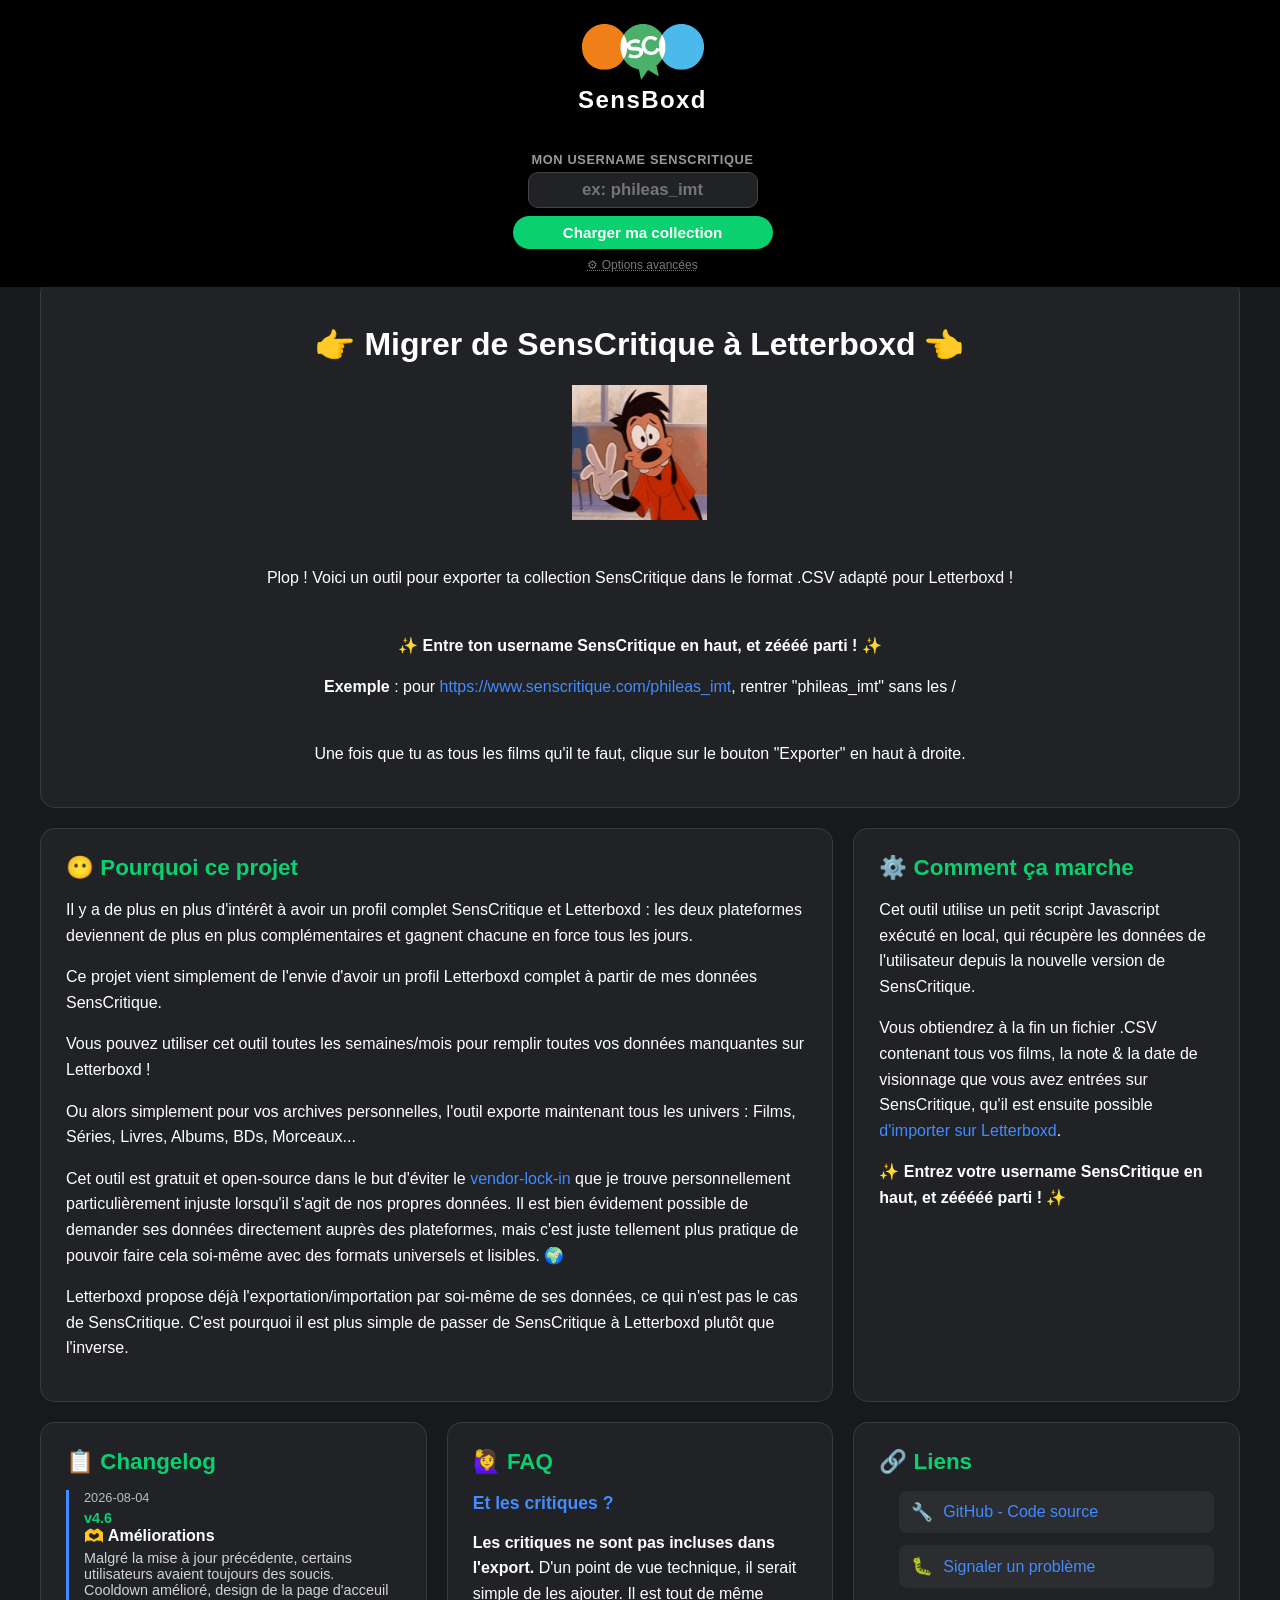
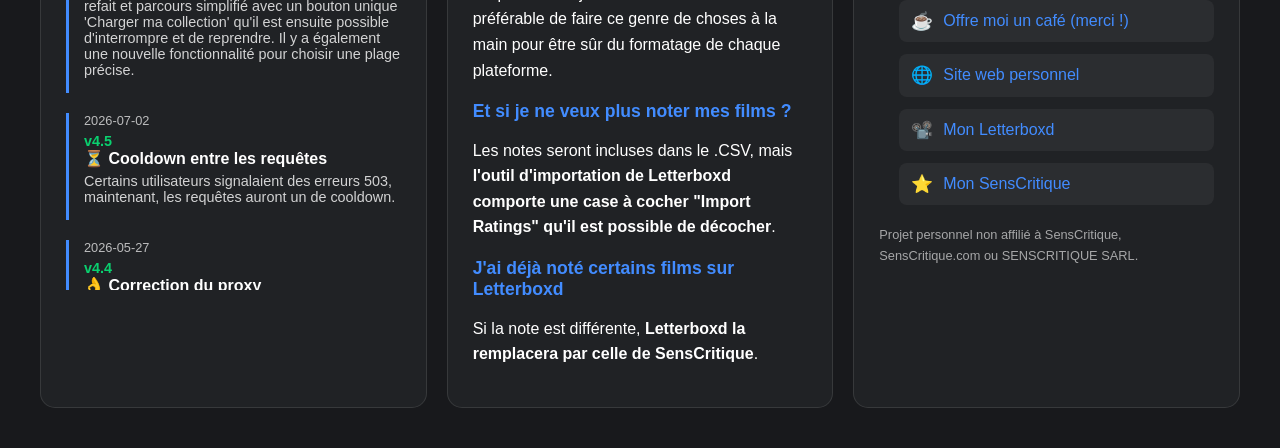
<file: index.html>
<!DOCTYPE html>
<html lang="en" dir="ltr">

<head>
    <meta charset="utf-8">
    <title>SensBoxd</title>
    <script src="https://ajax.googleapis.com/ajax/libs/jquery/1.9.1/jquery.min.js"></script>
    <!-- Configuration and modules -->
    <script defer src="src/config.js?v=23" charset="utf-8"></script>
    <script defer src="src/graphql-queries.js?v=23" charset="utf-8"></script>
    <script defer src="src/state-manager.js?v=23" charset="utf-8"></script>
    <!-- Main application -->
    <script defer src="src/index.js?v=23" charset="utf-8"></script>
    <link rel="stylesheet" href="css/style.css?v=23">
	<meta name="description" content="L'outil de migration simple pour passer de SensCritique à Letterboxd.">
    <meta property="og:title" content="Add title here">
    <meta property="og:description" content="SensBoxd : exporter ses données SensCritique vers Letterboxd.">
    <meta property="og:image" content="https://your-website.com/og-image.png">
    <meta property="og:url" content="http://sensboxd.phileas.tv/img/Sens2Boxd-logo.svg">
    <meta name="twitter:title" content="SensBoxd">
    <meta name="twitter:description" content="SensBoxd : exporter ses données SensCritique vers Letterboxd.">
    <meta name="twitter:url" content="http://sensboxd.phileas.tv/img/Sens2Boxd-logo.svg">
    <meta name="twitter:card" content="Passer de SensCritique à Letterboxd.">
</head>

<body>
    <div id="header" class="header">
        <div id="header-left" class="header-left">
            <a href="./"><img id="logo-compact" class="logo-compact" src="./img/Sens2Boxd-logo.svg" alt="SensBoxd"/></a>
        </div>
        <div id="header-center" class="header-center">
            <div class="header-brand">
                <a href="./">
                    <img class="logo" src="./img/Sens2Boxd-logo.svg" alt="SensBoxd"/>
                </a>
                <h1 class="brand-title">SensBoxd</h1>
            </div>
            <div class="form">
                <form id="form">
                    <div id="usernameinputgroup">
                        <label for="username">Mon Username SensCritique</label>
                        <input id="username" name="username" type="text" placeholder="ex: phileas_imt">
                    </div>
                    <div id="numberinputgroup">
                        <input id="submit" type="submit" value="Charger ma collection">
                        <div class="advanced-toggle-row">
                            <button type="button" id="advanced-toggle-btn" class="advanced-toggle-btn">⚙ Options avancées</button>
                        </div>
                        <div id="advanced-options" class="advanced-options" style="display:none;">
                            <p class="advanced-hint">Tu as une grande collection et tu obtiens des erreurs ? Charge-la en plusieurs fois en définissant une plage. Ex : lance d'abord les entrées <strong>0 → 400</strong>, puis relance avec <strong>400 → 800</strong>, etc.</p>
                            <div class="range-row">
                                <label for="range-start">De l'entrée</label>
                                <input id="range-start" type="number" value="0" min="0" placeholder="0">
                                <label for="range-end">à</label>
                                <input id="range-end" type="number" value="400" min="1" placeholder="400">
                            </div>
                        </div>
                    </div>
                </form>
            </div>
            <div id="header-username-compact">
                <div id="useravatar"></div>
                <span id="header-username-text"></span>
            </div>
            <div id="loader" style="display: none">Je mouline je mouline...</div>
        </div>
        <div id="header-right" class="header-right">
            <div id="export-dropdown" style="opacity: 0">
                <button id="export-main-btn" class="export-btn">Exporter !</button>
                <div id="export-menu" class="export-menu">
                    <button onclick="exportForLetterboxd()" class="export-option">
                        <span class="export-icon">📽️</span>
                        <div class="export-text">
                            <strong>Exporter pour Letterboxd</strong>
                            <small>Films uniquement (Journal + Wishlist)</small>
                        </div>
                    </button>
                    <button onclick="exportAll()" class="export-option">
                        <span class="export-icon">📚</span>
                        <div class="export-text">
                            <strong>Exporter tout</strong>
                            <small>Films, Séries, Livres, Albums...</small>
                        </div>
                    </button>
                </div>
            </div>
        </div>
    </div>

    <div id="snackbar"></div>
    <div id="export-info-box"></div>
    
    <!-- Success Popup Modal -->
    <div id="success-popup-overlay" class="popup-overlay">
        <div id="success-popup" class="success-popup">
            <div class="popup-content">
                <!-- Content will be dynamically generated -->
            </div>
        </div>
    </div>
    
    <!-- Floating Progress Indicator -->
    <div id="floating-loader">
        <div class="loader-top-row">
            <span class="count-text">0</span>
            <span class="loading-icon"><span class="spinner"></span></span>
        </div>
        <button id="stop-resume-btn" class="stop-resume-btn" style="display:none;">◼ Arrêter</button>
        <div class="auto-scroll-control">
            <input type="checkbox" id="auto-scroll-checkbox" checked>
            <label for="auto-scroll-checkbox">Auto-scroll</label>
        </div>
    </div>
    </div>

    <div id="main-content">
        <!-- Universe Tabs -->
        <div id="universe-tabs" style="display: none;">
            <div class="tabs-container">
                <!-- Tabs will be dynamically generated here -->
            </div>
        </div>
        
        <div class="left"></div>
        <div id="posterlist">
        </div>
        <div class="right"></div>
    </div>

    <!-- Bento Layout Section -->
    <div class="bento-container">
        <div class="bento-box main-explainer">
            <h1>👉 Migrer de SensCritique à Letterboxd 👈</h1>
            <img style="width: 15vh;" src="./img/welcome-gif.gif" />
            <p><br />Plop ! Voici un outil pour exporter ta collection SensCritique dans le format .CSV adapt&eacute; pour Letterboxd !</p>
            <p><br /><strong>✨ Entre ton username SensCritique en haut, et z&eacute;&eacute;&eacute;&eacute; parti ! ✨<br /></strong></p>
            <p><strong>Exemple</strong> : pour <a href="https://www.senscritique.com/phileas_imt">https://www.senscritique.com/phileas_imt</a>, rentrer "phileas_imt" sans les /</p>
            <p><br />Une fois que tu as tous les films qu'il te faut, clique sur le bouton "Exporter" en haut &agrave; droite.</p>
        </div>
        <!-- Pourquoi ce projet - Large box spanning 2 columns -->
        <div class="bento-box pourquoi-box">
            <h2>😶 Pourquoi ce projet</h2>
            <p>Il y a de plus en plus d'intérêt à avoir un profil complet SensCritique et Letterboxd : les deux plateformes deviennent de plus en plus complémentaires et gagnent chacune en force tous les jours.</p>
            <p>Ce projet vient simplement de l'envie d'avoir un profil Letterboxd complet à partir de mes données SensCritique.</p>
            <p>Vous pouvez utiliser cet outil toutes les semaines/mois pour remplir toutes vos données manquantes sur Letterboxd !</p>
            <p>Ou alors simplement pour vos archives personnelles, l'outil exporte maintenant tous les univers : Films, Séries, Livres, Albums, BDs, Morceaux...</p>
            <p>Cet outil est gratuit et open-source dans le but d'éviter le <a href="https://fr.wikipedia.org/wiki/Enfermement_propri%C3%A9taire">vendor-lock-in</a> que je trouve personnellement particulièrement injuste lorsqu'il s'agit de nos propres données. Il est bien évidement possible de demander ses données directement auprès des plateformes, mais c'est juste tellement plus pratique de pouvoir faire cela soi-même avec des formats universels et lisibles. 🌍</p>
            <p>Letterboxd propose déjà l'exportation/importation par soi-même de ses données, ce qui n'est pas le cas de SensCritique. C'est pourquoi il est plus simple de passer de SensCritique à Letterboxd plutôt que l'inverse.</p>
        </div>

        <!-- Comment ça marche -->
        <div class="bento-box comment-box">
            <h2>⚙️ Comment ça marche</h2>
            <p>Cet outil utilise un petit script Javascript exécuté en local, qui récupère les données de l'utilisateur depuis la nouvelle version de SensCritique.</p>
            <p>Vous obtiendrez à la fin un fichier .CSV contenant tous vos films, la note & la date de visionnage que vous avez entrées sur SensCritique, qu'il est ensuite possible <a href="https://letterboxd.com/import/">d'importer sur Letterboxd</a>.</p>
            <p><strong>✨ Entrez votre username SensCritique en haut, et zééééé parti ! ✨</strong></p>
        </div>

        <!-- Changelog - Scrollable box -->
        <div class="bento-box changelog-box">
            <h2>📋 Changelog</h2>
            <div class="changelog-content" id="changelog-content">
                <p>Chargement des mises à jour...</p>
            </div>
        </div>

        <!-- FAQ -->
        <div class="bento-box faq-box">
            <h2>🙋‍♀️ FAQ</h2>
            <h3>Et les critiques ?</h3>
            <p><strong>Les critiques ne sont pas incluses dans l'export.</strong> D'un point de vue technique, il serait simple de les ajouter. Il est tout de même préférable de faire ce genre de choses à la main pour être sûr du formatage de chaque plateforme.</p>
            
            <h3>Et si je ne veux plus noter mes films ?</h3>
            <p>Les notes seront incluses dans le .CSV, mais <strong>l'outil d'importation de Letterboxd comporte une case à cocher "Import Ratings" qu'il est possible de décocher</strong>.</p>
            
            <h3>J'ai déjà noté certains films sur Letterboxd</h3>
            <p>Si la note est différente, <strong>Letterboxd la remplacera par celle de SensCritique</strong>.</p>
        </div>

        <!-- Liens personnels -->
        <div class="bento-box liens-box">
            <h2>🔗 Liens</h2>
            <ul class="liens-list">
                <li>
                    <a href="https://github.com/phileastv/SensBoxd" target="_blank" rel="noopener noreferrer">
                        <span class="link-icon">🔧</span>
                        GitHub - Code source
                    </a>
                </li>
                <li>
                    <a href="https://github.com/phileastv/SensBoxd/issues" target="_blank" rel="noopener noreferrer">
                        <span class="link-icon">🐛</span>
                        Signaler un problème
                    </a>
                </li>
                <li>
                    <a href="https://buymeacoffee.com/phileas_imt" target="_blank" rel="noopener noreferrer">
                        <span class="link-icon">☕</span>
                        Offre moi un café (merci !)
                    </a>
                </li>
                <li>
                    <a href="https://phileas.tv" target="_blank" rel="noopener noreferrer">
                        <span class="link-icon">🌐</span>
                        Site web personnel
                    </a>
                </li>
                <li>
                    <a href="https://letterboxd.com/phileas_imt/" target="_blank" rel="noopener noreferrer">
                        <span class="link-icon">📽️</span>
                        Mon Letterboxd
                    </a>
                </li>
                <li>
                    <a href="https://www.senscritique.com/phileas_imt" target="_blank" rel="noopener noreferrer">
                        <span class="link-icon">⭐</span>
                        Mon SensCritique
                    </a>
                </li>
            </ul>
            <p style="font-size: 0.8em; color: rgba(255, 255, 255, 0.6); margin-top: 20px;">
                Projet personnel non affilié à SensCritique, SensCritique.com ou SENSCRITIQUE SARL.
            </p>
        </div>
    </div>

    <div id="welcome-explainer">
        <h1>👉 Migrer de SensCritique à Letterboxd 👈</h1>
        <img style="width: 15vh;" src="./img/welcome-gif.gif" />
        <p><br />Plop ! Voici un outil pour exporter ta collection SensCritique dans le format .CSV adapt&eacute; pour Letterboxd !</p>
        <p><br /><strong>✨ Entre ton username SensCritique en haut, et z&eacute;&eacute;&eacute;&eacute; parti ! ✨<br /></strong></p>
        <p><br />Une fois que tu as tous les films qu'il te faut, clique sur le bouton "Exporter" en haut &agrave; droite.</p>
        <p><br /><br /><span style="color: #27ae60;"><strong>Mise &agrave; jour du 13 juin 2025 :</strong></span></p>
        <p>Mise à jour pour la compatibilité avec la nouvelle version de SensCritique.</p>
        <p>Bon été et prenez soin de vous 🌞</p>
        <h2><br />😶 Pourquoi</h2>
        <p>Il y a de plus en plus d'int&eacute;r&ecirc;t &agrave; avoir un profil complet SensCritique et Letterboxd : les deux plateformes deviennent de plus en plus compl&eacute;mentaires et gagnent chaqu&rsquo;une en force tous les jours.</p>
        <p>Ce projet vient simplement de l'envie d'avoir un profil Letterboxd complet &agrave; partir de mes donn&eacute;es SensCritique.</p>
        <p>Vous pouvez utiliser cet outil toutes les semaines/mois pour remplir toutes vos donn&eacute;es manquantes sur Letterboxd !</p>
        <h2><br />⚙️ Comment &ccedil;a marche ?</h2>
        <p>Cet outil utilise un petit script Javascript execut&eacute; en local, qui r&eacute;cup&egrave;re les donn&eacute;es de l'utilisateur depuis la nouvelle version de SensCritique.</p>
        <p>Vous obtiendrez &agrave; la fin un fichier .CSV contenant tous vos films, la note &amp; la date de visionnage que vous avez entr&eacute;es sur SensCritique, qu'il est ensuite possible <a href="https://letterboxd.com/import/">d'importer sur Letterboxd</a>.</p>
        <h2 id="-faq">🙋‍♀️ FAQ</h2>
        <ul>
        <li><em>Et les critiques ?</em><ul>
        <li><strong>Les critiques ne sont pas incluses dans l&#39;export.</strong> D&#39;un point de vue technique, il serait simple de les ajouter. Il est tout de même préférable de faire ce genre de choses à la main pour être sûr du formatage de chaque plateforme. Si c&#39;est très demandé, je pourrai ajouter une option.</li>
        </ul>
        </li>
        <li><em>Et si je ne veux plus noter mes films sur Letterboxd ?</em><ul>
        <li>Les notes seront incluses dans le .CSV, mais <strong>l&#39;outil d&#39;importation de Letterboxd comporte une case à cocher &quot;Import Ratings&quot; qu&#39;il est possible de décocher</strong>.</li>
        </ul>
        </li>
        <li><em>J&#39;ai déjà noté certains films sur Letterboxd.</em><ul>
        <li>La note est différente, <strong>Letterboxd la remplacera par celle de SensCritique</strong>.</li>
        </ul>
        </li>
        </ul>
        <br /><a href="https://github.com/phileastv/SensCritique2Letterboxd">Voir ce projet sur Github.</a> <br />Ceci un projet personnel non affili&eacute; &agrave; SensCritique, SensCritique.com ou SENSCRITIQUE SARL, et n'utilise aucune de leurs technologies ou code priv&eacute;.</div>

    <script>
        // Simple script to load changelog data
        fetch('./data/changelog.json')
            .then(response => response.json())
            .then(data => {
                const changelogContent = document.getElementById('changelog-content');
                changelogContent.innerHTML = '';
                
                data.changelog.forEach(item => {
                    const changelogItem = document.createElement('div');
                    changelogItem.className = 'changelog-item';
                    changelogItem.innerHTML = `
                        <div class="changelog-date">${item.date}</div>
                        <div class="changelog-version">${item.version}</div>
                        <div class="changelog-description">${item.description}</div>
                        <div class="changelog-details">${item.details}</div>
                    `;
                    changelogContent.appendChild(changelogItem);
                });
            })
            .catch(error => {
                console.error('Erreur lors du chargement du changelog:', error);
                document.getElementById('changelog-content').innerHTML = '<p>Erreur lors du chargement des mises à jour.</p>';
            });
    </script>

</body>

</html>
</file>
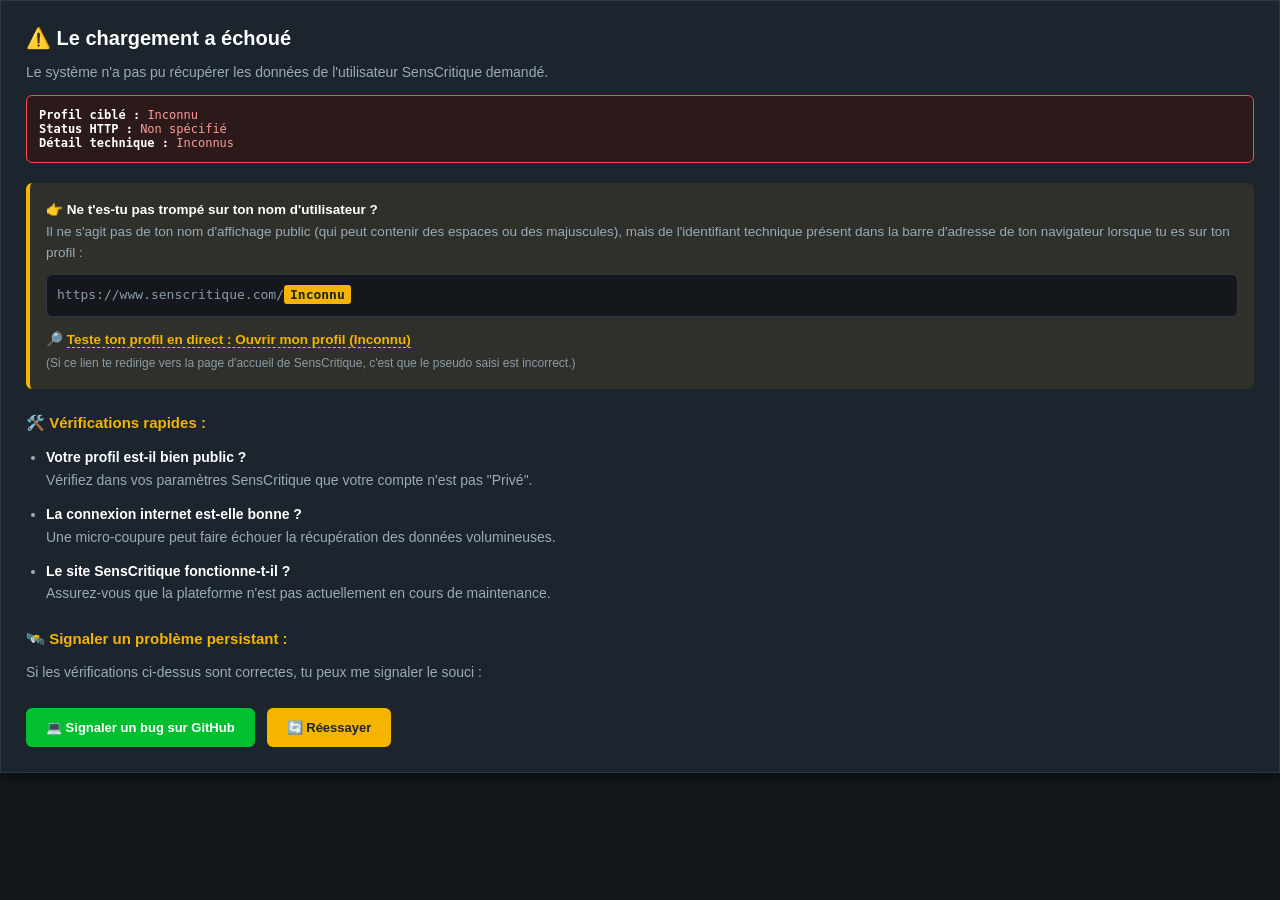
<file: help.html>
<!DOCTYPE html>
<html lang="fr">
<head>
    <meta charset="UTF-8">
    <style>
        body {
            background-color: #14181c; /* Aligné sur la couleur exacte de votre site */
            color: #9ab;
            font-family: -apple-system, BlinkMacSystemFont, "Segoe UI", Roboto, Helvetica, Arial, sans-serif;
            margin: 0;
            padding: 0;
        }
        .troubleshooting-card {
            background: #1c252d;
            padding: 25px;
            border-radius: 0px; /* Suppression des angles arrondis pour éviter les démarcations de couleur */
            border: 1px solid #2c3843;
            box-shadow: 0 4px 15px rgba(0,0,0,0.5);
            box-sizing: border-box;
        }
        h1 { color: #fff; margin-top: 0; font-size: 20px; display: flex; align-items: center; gap: 8px; }
        h2 { color: #f4b400; font-size: 15px; margin-top: 25px; }
        ul { padding-left: 20px; line-height: 1.6; font-size: 14px; margin-bottom: 20px; }
        li { margin-bottom: 12px; }
        strong { color: #fff; }
        .error-box {
            background: #2c1a1a;
            border: 1px solid #ff4b4b;
            color: #ff9999;
            padding: 12px;
            border-radius: 6px;
            font-family: monospace;
            margin-bottom: 20px;
            font-size: 12px;
            word-break: break-all;
        }
        .btn-group { display: flex; gap: 12px; flex-wrap: wrap; margin-top: 25px; }
        .btn {
            padding: 12px 20px;
            border-radius: 6px;
            text-decoration: none;
            font-weight: bold;
            font-size: 13px;
            display: inline-flex;
            align-items: center;
            gap: 6px;
            cursor: pointer;
            transition: opacity 0.2s;
            border: none;
        }
        .btn:hover { opacity: 0.9; }
        .btn-github { background-color: #00c030; color: #fff; }
        .btn-retry { background-color: #f4b400; color: #1c252d; }
        
        /* Habillage pour l'explication de l'URL */
        .alert-info-box {
            background: rgba(244, 180, 0, 0.08);
            border-left: 4px solid #f4b400;
            padding: 16px;
            border-radius: 6px;
            margin-bottom: 20px;
            font-size: 13.5px;
            line-height: 1.6;
        }
        .url-visualizer {
            background-color: #14181c;
            padding: 10px;
            border-radius: 6px;
            font-family: monospace;
            font-size: 13px;
            margin-top: 10px;
            border: 1px solid #2c3843;
            color: #8a9ba8;
            display: block;
            overflow-x: auto;
            white-space: nowrap;
        }
        .url-highlight {
            background-color: #f4b400;
            color: #1c252d;
            padding: 2px 6px;
            border-radius: 3px;
            font-weight: bold;
        }
        .test-link-wrapper {
            margin-top: 12px;
            display: block;
            font-weight: bold;
        }
        .test-link-wrapper a {
            color: #f4b400;
            text-decoration: none;
            border-bottom: 1px dashed #f4b400;
        }
        .test-link-wrapper a:hover {
            color: #fff;
            border-bottom-style: solid;
        }
    </style>
</head>
<body>
    <div class="troubleshooting-card">
        <h1>⚠️ Le chargement a échoué</h1>
        <p style="font-size: 14px; margin-bottom: 15px;">Le système n'a pas pu récupérer les données de l'utilisateur SensCritique demandé.</p>
        
        <div class="error-box" id="error-details">
            Détails de l'erreur...
        </div>

        <div class="alert-info-box">
            👉 <strong>Ne t'es-tu pas trompé sur ton nom d'utilisateur ?</strong><br>
            Il ne s'agit pas de ton nom d'affichage public (qui peut contenir des espaces ou des majuscules), mais de l'identifiant technique présent dans la barre d'adresse de ton navigateur lorsque tu es sur ton profil :
            
            <div class="url-visualizer">
                https://www.senscritique.com/<span class="url-highlight" id="url-placeholder">nom_utilisateur</span>
            </div>
            
            <span class="test-link-wrapper">
                🔎 
                <a id="profile-test-link" href="#" target="_blank" rel="noopener noreferrer">
                    Teste ton profil en direct : Ouvrir mon profil <span id="current-username"></span>
                </a>
                <br>
                <span style="font-size: 12px; color: #8a9ba8; font-weight: normal; display: block; margin-top: 4px;">
                    (Si ce lien te redirige vers la page d'accueil de SensCritique, c'est que le pseudo saisi est incorrect.)
                </span>
            </span>
        </div>

        <h2>🛠️ Vérifications rapides :</h2>
        <ul>
            <li><strong>Votre profil est-il bien public ?</strong><br>Vérifiez dans vos paramètres SensCritique que votre compte n'est pas "Privé".</li>
            <li><strong>La connexion internet est-elle bonne ?</strong><br>Une micro-coupure peut faire échouer la récupération des données volumineuses.</li>
            <li><strong>Le site SensCritique fonctionne-t-il ?</strong><br>Assurez-vous que la plateforme n'est pas actuellement en cours de maintenance.</li>
        </ul>

        <h2>🛰️ Signaler un problème persistant :</h2>
        <p style="font-size: 14px; line-height: 1.5;">Si les vérifications ci-dessus sont correctes, tu peux me signaler le souci :</p>

        <div class="btn-group">
            <a id="github-link" href="#" target="_blank" rel="noopener noreferrer" class="btn btn-github">💻 Signaler un bug sur GitHub</a>
            <button onclick="parent.location.reload();" class="btn btn-retry">🔄 Réessayer</button>
        </div>
    </div>

    <script>
        const params = new URLSearchParams(window.location.search);
        const username = params.get('user') || 'Inconnu';
        const status = params.get('status') || 'Non spécifié';
        const details = params.get('details') || 'Inconnus';

        document.getElementById('error-details').innerHTML = `
            <strong>Profil ciblé :</strong> ${username}<br>
            <strong>Status HTTP :</strong> ${status}<br>
            <strong>Détail technique :</strong> ${details}
        `;

        // Mise à jour de l'affichage du nom d'utilisateur dans l'URL de démo et le lien
        document.getElementById('url-placeholder').textContent = username;
        document.getElementById('current-username').textContent = `(${username})`;
        document.getElementById('profile-test-link').href = `https://www.senscritique.com/${username}`;

        // Redirection vers la liste globale des issues
        document.getElementById('github-link').href = `https://github.com/phileastv/SensBoxd/issues`;
    </script>
</body>
</html>
</file>
<file: css/style.css>
:root {
  --dark: #18191c;
  --grey: #202225;
  --red: #e74c3c;
  --green: #0ad06f;
  --blue: #428cff;
  --orange: #f39c12;
  --bg: var(--dark);
  --bg2: var(--grey);
  --text: white;
  --headerheight: 100px;
  --header-top-offset: 230px;
  color-scheme: dark;
}

@import url('https://fonts.googleapis.com/css2?family=Space+Grotesk:wght@300;700&display=swap');

body {
  background-color: var(--dark);
  color: var(--text);
  font-family: 'Space Grotesk', sans-serif;
}

.logo {
  width: 130px;
}

/* Header brand: logo + title stacked, centered */
.header-brand {
  display: flex;
  flex-direction: column;
  align-items: center;
  gap: 2px;
  margin-bottom: 8px;
}

.brand-title {
  font-size: 1.5rem;
  font-weight: 700;
  margin: 0;
  letter-spacing: 0.06em;
  color: var(--text);
}

#header-center {
  text-align: center;
  flex: 1;
  display: flex;
  flex-direction: column;
  align-items: center;
  padding-top: 10px;
}

#header-left {
  width: var(--headerheight);
  flex-shrink: 0;
  display: flex;
  align-items: center;
}

#header-right {
  width: var(--headerheight);
  margin-right: 25px;
  flex-shrink: 0;
}

#header {
  position: fixed;
  top: 0;
  left: 0;
  z-index: 10;
  background-color: black;
  width: 100%;
  display: flex;
  justify-content: space-between;
  padding: 10px 15px;
  align-items: flex-start;
  transition: padding 0.35s ease, align-items 0s 0.35s;
}

/* ── Transitions des éléments animés entre les deux états ── */
.header-brand,
.form {
  transition: opacity 0.3s ease, max-height 0.35s ease;
  overflow: hidden;
  max-height: 300px;
  opacity: 1;
}

#logo-compact,
#header-username-compact {
  transition: opacity 0.3s ease, max-height 0.35s ease;
  overflow: hidden;
}

/* État home : éléments compacts masqués */
#logo-compact {
  opacity: 0;
  pointer-events: none;
  max-height: 0;
  display: block;
}

#header-username-compact {
  display: flex;
  align-items: center;
  gap: 8px;
  opacity: 0;
  pointer-events: none;
  max-height: 0;
}

/* ── État compact (après chargement) ── */
#header.header-compact {
  padding: 8px 15px;
  align-items: center;
}

#header.header-compact .header-brand,
#header.header-compact .form {
  opacity: 0;
  max-height: 0;
  pointer-events: none;
}

#header.header-compact #logo-compact {
  opacity: 1;
  pointer-events: auto;
  max-height: 60px;
}

#header.header-compact #header-username-compact {
  opacity: 1;
  pointer-events: auto;
  max-height: 60px;
}

/* Styles du bloc compact */
#logo-compact {
  width: 90px;
}

#header-username-text {
  font-weight: 700;
  font-size: 0.95em;
}

#profileavatar {
  border-radius: 50%;
}

/* Transition du padding du contenu principal */
#main-content {
  transition: padding-top 0.35s ease;
}

body.header-compact #main-content {
  padding-top: 110px;
}

/* Username input — two-line, bigger */
#usernameinputgroup {
  display: flex;
  flex-direction: column;
  align-items: center;
  gap: 5px;
  margin-bottom: 8px;
  margin-top: 30px;
}

#usernameinputgroup label {
  font-size: 0.8em;
  font-weight: 700;
  color: #999;
  text-transform: uppercase;
  letter-spacing: 0.05em;
}

#username {
  font-family: 'Space Grotesk', sans-serif;
  font-size: 1.05em;
  font-weight: 700;
  background: var(--grey);
  border: 1px solid #444;
  border-radius: 10px;
  color: var(--text);
  padding: 7px 14px;
  width: 200px;
  text-align: center;
  transition: border-color 0.2s;
}

#username:focus {
  outline: none;
  border-color: var(--green);
}

/* Form: centered container */
.form {
  display: flex;
  justify-content: center;
  width: 100%;
}

/* numberinputgroup: fixed width prevents layout shift */
#numberinputgroup {
  display: flex;
  flex-direction: column;
  align-items: center;
  width: 260px;
}

#submit,
#nextpage {
  font-family: 'Space Grotesk', sans-serif;
  font-weight: 700;
  font-size: 0.95em;
  background-color: var(--green);
  border: 0;
  padding: 8px 18px;
  border-radius: 20px;
  color: white;
  cursor: pointer;
  width: 100%;
  margin-bottom: 6px;
  transition: background-color 0.2s, transform 0.15s;
}

#submit:hover {
  background-color: #07b85e;
  transform: translateY(-1px);
}

/* Advanced toggle button */
.advanced-toggle-row {
  margin-bottom: 4px;
}

.advanced-toggle-btn {
  background: none;
  border: none;
  color: #777;
  font-size: 0.75em;
  cursor: pointer;
  padding: 0;
  font-family: inherit;
  text-decoration: underline dotted;
  transition: color 0.15s;
}

.advanced-toggle-btn:hover {
  color: #bbb;
}

/* Advanced options panel — same width as container, no layout shift */
.advanced-options {
  width: 100%;
  box-sizing: border-box;
  padding: 10px 12px;
  background: var(--grey);
  border-radius: 8px;
  border: 1px solid #333;
  text-align: left;
  margin-top: 4px;
}

.advanced-hint {
  font-size: 0.78em;
  color: #888;
  margin: 0 0 8px;
  line-height: 1.45;
}

.range-row {
  display: flex;
  align-items: center;
  gap: 6px;
  font-size: 0.85em;
  flex-wrap: wrap;
}

.range-row input[type="number"] {
  width: 4.5em;
  background: var(--dark);
  border: 1px solid #555;
  border-radius: 6px;
  color: var(--text);
  padding: 3px 6px;
  font-family: inherit;
}

/* Export Dropdown Styles */
#export-dropdown {
  position: relative;
  display: inline-block;
}

.export-btn {
  font-weight: 700;
  background-color: var(--green);
  border: 0;
  padding: 8px 16px;
  border-radius: 17px;
  color: white;
  cursor: pointer;
  font-family: 'Space Grotesk', sans-serif;
  transition: all 0.3s ease;
}

.export-btn:hover {
  background-color: var(--blue);
  transform: translateY(-2px);
}

.export-menu {
  position: absolute;
  top: 100%;
  right: 0;
  background-color: var(--bg2);
  border: 1px solid rgba(255, 255, 255, 0.1);
  border-radius: 10px;
  box-shadow: 0 8px 32px rgba(0, 0, 0, 0.3);
  z-index: 1000;
  min-width: 280px;
  opacity: 0;
  visibility: hidden;
  transform: translateY(-10px);
  transition: all 0.3s ease;
  margin-top: 8px;
}

#export-dropdown:hover .export-menu {
  opacity: 1;
  visibility: visible;
  transform: translateY(0);
}

.export-option {
  width: 100%;
  background: none;
  border: none;
  padding: 15px 20px;
  color: var(--text);
  cursor: pointer;
  display: flex;
  align-items: center;
  gap: 12px;
  transition: background-color 0.2s ease;
  font-family: 'Space Grotesk', sans-serif;
  text-align: left;
}

.export-option:hover {
  background-color: rgba(255, 255, 255, 0.1);
}

.export-option:first-child {
  border-radius: 10px 10px 0 0;
}

.export-option:last-child {
  border-radius: 0 0 10px 10px;
}

.export-icon {
  font-size: 20px;
  flex-shrink: 0;
}

.export-text {
  display: flex;
  flex-direction: column;
  gap: 2px;
}

.export-text strong {
  font-weight: 700;
  font-size: 14px;
}

.export-text small {
  font-weight: 300;
  font-size: 12px;
  opacity: 0.7;
}

#main-content {
  padding-top: var(--header-top-offset);
  transition: padding-top 0.35s ease;
}

.poster {
  border-width: 0px;
  border-style: solid;
  border-color: var(--green);
  border-radius: 10px;
  height: 160px;
  width: 100px;
  margin: 9px;
  margin-top: 0px;
  object-fit: cover;
  max-width: 100%;
  transform: scale(0);
  transition: 1s;
  box-sizing: border-box;
}

img.poster:hover {
  transform: scale(1.3) !important;
  box-shadow: 10px 10px 20px black;
  z-index: 5;
  border-width: 6px;
}

img.animate {
  transform: scale(1) !important;
}

.success {
  border-width: 3px;
}

.failed {
  border-width: 3px;
  border-color: var(--red);
}

.wishlist {
  border-width: 3px;
  border-color: var(--blue);
}

/* Universe Tabs */
#universe-tabs {
  width: 100%;
  padding: 6px 0;
  background-color: var(--bg);
  border-bottom: 1px solid var(--grey);
}

.tabs-container {
  display: flex;
  justify-content: center;
  gap: 10px;
  flex-wrap: wrap;
}

.universe-tab {
  background-color: var(--grey);
  color: var(--text);
  border: none;
  padding: 12px 20px;
  border-radius: 25px;
  cursor: pointer;
  font-family: 'Space Grotesk', sans-serif;
  font-weight: 300;
  transition: all 0.3s ease;
  white-space: nowrap;
}

.universe-tab:hover {
  background-color: var(--blue);
  transform: translateY(-2px);
}

.universe-tab.active {
  background-color: var(--green);
  font-weight: 700;
  transform: translateY(-2px);
}

.universe-tab .count {
  opacity: 0.8;
  font-size: 0.9em;
}

#posterlist {
  display: flex;
  width: 100%;
  height: 100%;
  flex-direction: row;
  flex-wrap: wrap;
  justify-content: left;
}

/* Bento Layout Styles */
.bento-container {
  display: grid;
  grid-template-columns: repeat(3, 1fr);
  grid-template-rows: repeat(3, auto);
  gap: 20px;
  max-width: 1200px;
  margin: 40px auto;
  padding: 0 20px;
}

.bento-box {
  background-color: var(--bg2);
  border-radius: 15px;
  padding: 25px;
  border: 1px solid rgba(255, 255, 255, 0.1);
  transition: transform 0.3s ease, box-shadow 0.3s ease;
}

.bento-box:hover {
  transform: translateY(-5px);
  box-shadow: 0 10px 30px rgba(0, 0, 0, 0.3);
}

.bento-box h2 {
  margin-top: 0;
  margin-bottom: 15px;
  color: var(--green);
  font-size: 1.4em;
  font-weight: 700;
}

.bento-box h3 {
  color: var(--blue);
  font-size: 1.1em;
  margin-bottom: 10px;
}

.bento-box p {
  line-height: 1.6;
  margin-bottom: 15px;
}

.bento-box ul {
  padding-left: 20px;
}

.bento-box li {
  margin-bottom: 8px;
  line-height: 1.5;
}

.bento-box a {
  color: var(--blue);
  text-decoration: none;
  transition: color 0.3s ease;
}

.bento-box a:hover {
  color: var(--green);
  text-decoration: underline;
}

/* Specific box layouts */
.main-explainer {
  grid-column: 1 / 4;
  grid-row: 1 / 2;
  text-align: center;
}

.pourquoi-box {
  grid-column: 1 / 3;
  grid-row: 2 / 3;
}

.comment-box {
  grid-column: 3 / 4;
  grid-row: 2 / 3;
}

.changelog-box {
  grid-column: 1 / 2;
  grid-row: 3 / 4;
}

.faq-box {
  grid-column: 2 / 3;
  grid-row: 3 / 4;
}

.liens-box {
  grid-column: 3 / 4;
  grid-row: 3 / 4;
}

/* Changelog specific styles */
.changelog-content {
  max-height: 400px;
  overflow-y: auto;
  scrollbar-width: thin;
  scrollbar-color: var(--blue) var(--grey);
}

.changelog-content::-webkit-scrollbar {
  width: 8px;
}

.changelog-content::-webkit-scrollbar-track {
  background: var(--grey);
  border-radius: 4px;
}

.changelog-content::-webkit-scrollbar-thumb {
  background: var(--blue);
  border-radius: 4px;
}

.changelog-item {
  border-left: 3px solid var(--blue);
  padding-left: 15px;
  margin-bottom: 20px;
  padding-bottom: 15px;
}

.changelog-version {
  font-weight: 700;
  color: var(--green);
  font-size: 0.9em;
}

.changelog-date {
  color: rgba(255, 255, 255, 0.7);
  font-size: 0.8em;
  margin-bottom: 5px;
}

.changelog-description {
  font-weight: 600;
  margin-bottom: 5px;
}

.changelog-details {
  color: rgba(255, 255, 255, 0.8);
  font-size: 0.9em;
}

/* Personal links styles */
.liens-list {
  list-style: none;
  padding: 0;
}

.liens-list li {
  margin-bottom: 12px;
}

.liens-list a {
  display: flex;
  align-items: center;
  padding: 8px 12px;
  background-color: rgba(255, 255, 255, 0.05);
  border-radius: 8px;
  transition: background-color 0.3s ease;
}

.liens-list a:hover {
  background-color: rgba(66, 140, 255, 0.1);
  text-decoration: none;
}

.link-icon {
  margin-right: 10px;
  font-size: 1.1em;
}

/* Responsive design */
@media (max-width: 1024px) {
  .bento-container {
    grid-template-columns: repeat(2, 1fr);
    grid-template-rows: repeat(3, auto);
  }
  
  .pourquoi-box {
    grid-column: 1 / 3;
  }
  
  .comment-box {
    grid-column: 1 / 3;
  }
  
  .changelog-box,
  .faq-box,
  .liens-box {
    grid-column: span 1;
    grid-row: auto;
  }
}

@media (max-width: 768px) {
  .bento-container {
    grid-template-columns: 1fr;
    gap: 15px;
    padding: 0 15px;
  }
  
  .bento-box {
    padding: 20px;
  }
  
  .pourquoi-box,
  .comment-box,
  .changelog-box,
  .faq-box,
  .liens-box {
    grid-column: 1;
    grid-row: auto;
  }
  
  .changelog-content {
    max-height: 300px;
  }
}

/* Hide the original welcome explainer */
#welcome-explainer {
  display: none;
}

/* from https://www.w3schools.com/howto/howto_js_snackbar.asp */
/* The snackbar - position it at the bottom and in the middle of the screen */
#snackbar {
  visibility: hidden;
  /* Hidden by default. Visible on click */
  min-width: 250px;
  /* Set a default minimum width */
  margin-left: -125px;
  /* Divide value of min-width by 2 */
  background-color: #333;
  /* Black background color */
  color: #fff;
  /* White text color */
  text-align: center;
  /* Centered text */
  border-radius: 2px;
  /* Rounded borders */
  padding: 16px;
  /* Padding */
  position: fixed;
  /* Sit on top of the screen */
  z-index: 1;
  /* Add a z-index if needed */
  left: 50%;
  /* Center the snackbar */
  bottom: 30px;
  /* 30px from the bottom */
}

/* Show the snackbar when clicking on a button (class added with JavaScript) */
#snackbar.show {
  visibility: visible;
  /* Show the snackbar */
  /* Add animation: Take 0.5 seconds to fade in and out the snackbar.
However, delay the fade out process for 2.5 seconds */
  -webkit-animation: fadein 0.5s, fadeout 0.5s 2.5s;
  animation: fadein 0.5s, fadeout 0.5s 2.5s;
}

#export-info-box {
  visibility: hidden;
  /* Hidden by default. Visible on click */
  min-width: 250px;
  /* Set a default minimum width */
  margin-left: -125px;
  /* Divide value of min-width by 2 */
  background-color: #333;
  /* Black background color */
  color: #fff;
  /* White text color */
  text-align: center;
  /* Centered text */
  border-radius: 2px;
  /* Rounded borders */
  padding: 16px;
  /* Padding */
  position: fixed;
  /* Sit on top of the screen */
  z-index: 1;
  /* Add a z-index if needed */
  left: 35%;
  /* Center the snackbar */
  bottom: 35%;
  /* 30px from the bottom */
  width: 50%;
}

/* Show the snackbar when clicking on a button (class added with JavaScript) */
#export-info-box.show {
  visibility: visible;
  -webkit-animation: fadein 0.5s;
  animation: fadein 0.5s
}

/* Animations to fade the snackbar in and out */
@-webkit-keyframes fadein {
  from {
      bottom: 0;
      opacity: 0;
  }

  to {
      bottom: 30px;
      opacity: 1;
  }
}

@keyframes fadein {
  from {
      bottom: 0;
      opacity: 0;
  }

  to {
      bottom: 30px;
      opacity: 1;
  }
}

@-webkit-keyframes fadeout {
  from {
      bottom: 30px;
      opacity: 1;
  }

  to {
      bottom: 0;
      opacity: 0;
  }
}

@keyframes fadeout {
  from {
      bottom: 30px;
      opacity: 1;
  }

  to {
      bottom: 0;
      opacity: 0;
  }
}

/* Floating Progress Indicator */
#floating-loader {
  position: fixed;
  bottom: 20px;
  right: 20px;
  background-color: var(--green);
  color: white;
  border: none;
  border-radius: 15px;
  padding: 15px 20px;
  font-family: 'Space Grotesk', sans-serif;
  font-weight: 700;
  font-size: 14px;
  cursor: pointer;
  box-shadow: 0 4px 20px rgba(0, 0, 0, 0.3);
  z-index: 1000;
  display: none;
  transition: all 0.3s ease;
  min-width: 180px;
  text-align: left;
}

#floating-loader:hover {
  background-color: var(--blue);
  transform: scale(1.05);
}

#floating-loader.loading {
  animation: pulse 2s infinite;
}

#floating-loader.animate-count {
  animation: countBounce 0.6s ease-out;
}

.loader-top-row {
  display: flex;
  align-items: center;
  justify-content: space-between;
  gap: 10px;
}

#floating-loader .count-text {
  font-size: 18px;
  font-weight: 700;
  display: inline-block;
}

#floating-loader .loading-icon {
  display: inline-flex;
  align-items: center;
  justify-content: center;
  width: 20px;
  height: 20px;
}

#floating-loader .loading-icon.hidden {
  visibility: hidden;
}

/* CSS spinner */
.spinner {
  width: 18px;
  height: 18px;
  border: 3px solid rgba(255, 255, 255, 0.3);
  border-top-color: white;
  border-radius: 50%;
  animation: spin 0.75s linear infinite;
  display: block;
  flex-shrink: 0;
}

/* Stop / Resume button */
.stop-resume-btn {
  display: block;
  width: 100%;
  margin-top: 8px;
  padding: 4px 10px;
  border-radius: 10px;
  border: 1.5px solid rgba(255, 255, 255, 0.5);
  background: transparent;
  color: white;
  font-family: 'Space Grotesk', sans-serif;
  font-size: 11px;
  font-weight: 700;
  cursor: pointer;
  transition: background 0.2s, border-color 0.2s;
  text-align: center;
}

.stop-resume-btn:hover {
  background: rgba(255, 255, 255, 0.15);
  border-color: white;
}

.stop-resume-btn.is-resume {
  background: var(--green);
  border-color: var(--green);
  color: white;
}

.stop-resume-btn.is-resume:hover {
  background: #07b85e;
  border-color: #07b85e;
}

#floating-loader .auto-scroll-control {
  margin-top: 8px;
  display: flex;
  align-items: center;
  font-size: 12px;
  font-weight: 400;
}

#floating-loader .auto-scroll-control input[type="checkbox"] {
  margin-right: 6px;
  transform: scale(1.1);
  cursor: pointer;
}

#floating-loader .auto-scroll-control label {
  cursor: pointer;
  user-select: none;
}

@keyframes pulse {
  0% { box-shadow: 0 4px 20px rgba(0, 173, 111, 0.3); }
  50% { box-shadow: 0 4px 30px rgba(0, 173, 111, 0.6); }
  100% { box-shadow: 0 4px 20px rgba(0, 173, 111, 0.3); }
}

@keyframes spin {
  0% { transform: rotate(0deg); }
  100% { transform: rotate(360deg); }
}

@keyframes countBounce {
  0% { transform: scale(1); }
  50% { transform: scale(1.2); }
  100% { transform: scale(1); }
}

/* Success Popup Styles */
.popup-overlay {
  position: fixed;
  top: 0;
  left: 0;
  width: 100%;
  height: 100%;
  background-color: rgba(0, 0, 0, 0.8);
  backdrop-filter: blur(5px);
  z-index: 10000;
  display: none;
  justify-content: center;
  align-items: center;
  animation: fadeIn 0.3s ease-out;
}

.popup-overlay.show {
  display: flex;
}

.success-popup {
  background-color: var(--bg2);
  border-radius: 20px;
  max-width: 800px;
  width: 95%;
  max-height: 90vh;
  overflow-y: auto;
  box-shadow: 0 20px 60px rgba(0, 0, 0, 0.5);
  border: 1px solid rgba(255, 255, 255, 0.1);
  animation: popupSlideIn 0.4s ease-out;
}

.popup-content {
  padding: 30px;
  text-align: center;
}

.popup-content h2 {
  color: var(--green);
  font-size: 2em;
  font-weight: 700;
  margin-bottom: 8px;
  line-height: 1.2;
}

.popup-content .success-count {
  font-size: 2.5em;
  font-weight: 700;
  color: var(--green);
  margin: 15px 0;
  text-shadow: 0 2px 10px rgba(0, 173, 111, 0.3);
}

.popup-content .success-message {
  font-size: 1.2em;
  margin-bottom: 20px;
  color: var(--text);
  line-height: 1.3;
}

.popup-content video {
  border-radius: 12px;
  margin: 15px 0;
  box-shadow: 0 6px 20px rgba(0, 0, 0, 0.3);
  max-width: 100%;
  height: auto;
}

.popup-content .letterboxd-button {
  background: linear-gradient(135deg, var(--green), #00d084);
  color: white;
  border: none;
  padding: 15px 35px;
  border-radius: 50px;
  font-size: 1.1em;
  font-weight: 700;
  font-family: 'Space Grotesk', sans-serif;
  cursor: pointer;
  text-decoration: none;
  display: inline-block;
  margin: 15px 0;
  transition: all 0.3s ease;
  box-shadow: 0 6px 20px rgba(0, 173, 111, 0.3);
}

.popup-content .letterboxd-button:hover {
  transform: translateY(-3px);
  box-shadow: 0 12px 35px rgba(0, 173, 111, 0.4);
  background: linear-gradient(135deg, #00d084, var(--green));
}

.popup-content .close-button {
  background-color: var(--grey);
  color: var(--text);
  border: none;
  padding: 10px 25px;
  border-radius: 25px;
  font-size: 0.95em;
  font-weight: 400;
  font-family: 'Space Grotesk', sans-serif;
  cursor: pointer;
  margin-top: 15px;
  transition: all 0.3s ease;
}

.popup-content .close-button:hover {
  background-color: var(--blue);
  transform: translateY(-2px);
}

.popup-content .files-list {
  background-color: rgba(255, 255, 255, 0.05);
  border-radius: 12px;
  padding: 15px;
  margin: 15px 0;
  text-align: left;
}

.popup-content .files-list h3 {
  color: var(--blue);
  font-size: 1.1em;
  margin-bottom: 12px;
  text-align: center;
}

.popup-content .file-item {
  display: flex;
  justify-content: space-between;
  align-items: center;
  padding: 6px 0;
  border-bottom: 1px solid rgba(255, 255, 255, 0.1);
}

.popup-content .file-item:last-child {
  border-bottom: none;
}

.popup-content .file-name {
  font-weight: 600;
  color: var(--text);
  font-size: 0.95em;
}

.popup-content .file-count {
  color: var(--green);
  font-weight: 700;
  font-size: 0.9em;
}

.popup-content .instruction-text {
  background-color: rgba(66, 140, 255, 0.1);
  border-left: 4px solid var(--blue);
  padding: 12px 16px;
  margin: 15px 0;
  border-radius: 0 8px 8px 0;
  text-align: left;
  font-size: 0.95em;
  line-height: 1.4;
}

@keyframes fadeIn {
  from { opacity: 0; }
  to { opacity: 1; }
}

@keyframes popupSlideIn {
  from { 
    opacity: 0;
    transform: translateY(-50px) scale(0.9);
  }
  to { 
    opacity: 1;
    transform: translateY(0) scale(1);
  }
}

/* Responsive popup */
@media (max-width: 768px) {
  .success-popup {
    width: 95%;
    margin: 20px;
  }
  
  .popup-content {
    padding: 30px 20px;
  }
  
  .popup-content h2 {
    font-size: 1.8em;
  }
  
  .popup-content .success-count {
    font-size: 2.5em;
  }
  
  .popup-content video {
    width: 100%;
    height: auto;
  }
}
</file>
